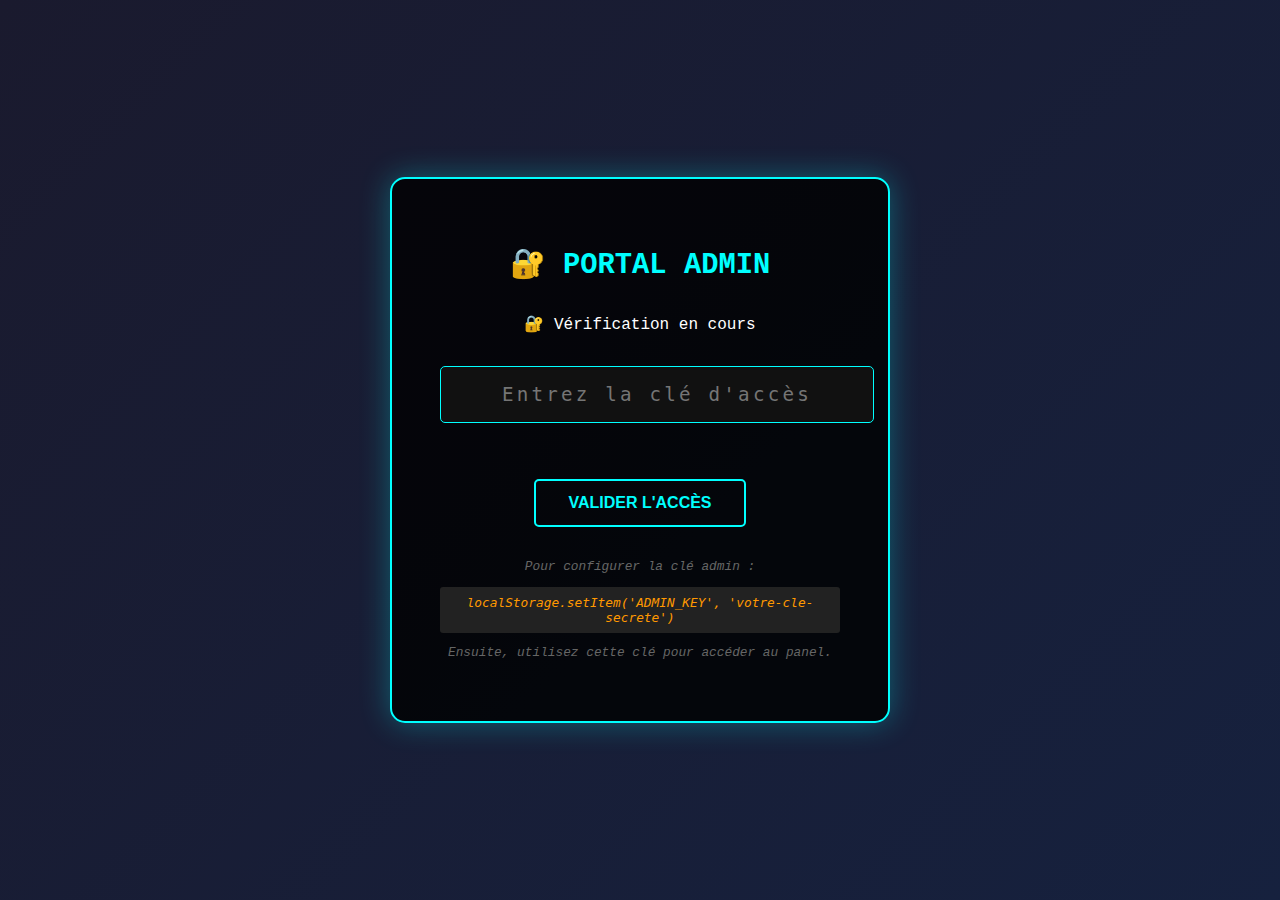
<file: s3cr3t-admin-portal/index.html>
<!DOCTYPE html>
<html lang="fr">
<head>
    <meta charset="UTF-8">
    <title>Accès Administrateur</title>
    <style>
        body {
            background: linear-gradient(135deg, #1a1a2e 0%, #16213e 100%);
            color: white;
            font-family: 'Courier New', monospace;
            height: 100vh;
            display: flex;
            justify-content: center;
            align-items: center;
            margin: 0;
        }
        
        .portal {
            background: rgba(0, 0, 0, 0.8);
            padding: 3rem;
            border-radius: 15px;
            border: 2px solid #00ffff;
            box-shadow: 0 0 30px rgba(0, 255, 255, 0.3);
            text-align: center;
            max-width: 400px;
            width: 90%;
        }
        
        h1 {
            color: #00ffff;
            margin-bottom: 2rem;
            font-size: 1.8rem;
        }
        
        .password-input {
            width: 100%;
            padding: 1rem;
            font-size: 1.2rem;
            background: #111;
            color: #0f0;
            border: 1px solid #00ffff;
            border-radius: 5px;
            text-align: center;
            letter-spacing: 0.2rem;
            font-family: monospace;
        }
        
        .submit-btn {
            margin-top: 1.5rem;
            padding: 0.8rem 2rem;
            background: transparent;
            color: #00ffff;
            border: 2px solid #00ffff;
            border-radius: 5px;
            cursor: pointer;
            font-size: 1rem;
            font-weight: bold;
            transition: all 0.3s;
        }
        
        .submit-btn:hover {
            background: #00ffff;
            color: #000;
        }
        
        .error {
            color: #ff4444;
            margin-top: 1rem;
            display: none;
        }
        
        .hint {
            color: #666;
            font-size: 0.8rem;
            margin-top: 2rem;
            font-style: italic;
        }
        
        .admin-key {
            color: #ff9900;
            background: #222;
            padding: 0.5rem;
            border-radius: 3px;
            font-family: monospace;
            margin-top: 0.5rem;
        }
    </style>
</head>
<body>
    <div class="portal">
        <h1>🔐 PORTAL ADMIN</h1>
        <p>Accès restreint au personnel autorisé</p>
        
        <div style="margin: 2rem 0;">
            <input type="password" 
                   id="adminKey" 
                   class="password-input" 
                   placeholder="Entrez la clé d'accès"
                   autocomplete="off">
            <div id="errorMessage" class="error">Clé incorrecte</div>
        </div>
        
        <button onclick="verifyAccess()" class="submit-btn">
            VALIDER L'ACCÈS
        </button>
        
        <div class="hint">
            <p>Pour configurer la clé admin :</p>
            <div class="admin-key">localStorage.setItem('ADMIN_KEY', 'votre-cle-secrete')</div>
            <p>Ensuite, utilisez cette clé pour accéder au panel.</p>
        </div>
    </div>
    
    <script>
        // Fonction de vérification
        function verifyAccess() {
            const inputKey = document.getElementById('adminKey').value;
            const storedKey = localStorage.getItem('ADMIN_KEY');
            
            // Clé par défaut (à changer!)
            const defaultKey = "ADMIN123";
            
            // Vérifie si la clé correspond
            if (inputKey === (storedKey || defaultKey)) {
                // Crée une session admin
                sessionStorage.setItem('adminAuthenticated', 'true');
                sessionStorage.setItem('loginTime', Date.now());
                
                // Redirige vers le panel admin
                window.location.href = "../panel/";
            } else {
                // Affiche l'erreur avec effet
                const error = document.getElementById('errorMessage');
                error.style.display = 'block';
                document.getElementById('adminKey').style.borderColor = '#ff4444';
                
                // Secoue l'input
                document.getElementById('adminKey').classList.add('shake');
                setTimeout(() => {
                    document.getElementById('adminKey').classList.remove('shake');
                }, 500);
            }
        }
        
        // Permet d'appuyer sur Enter
        document.getElementById('adminKey').addEventListener('keypress', function(e) {
            if (e.key === 'Enter') {
                verifyAccess();
            }
        });
        
        // Animation shake
        const style = document.createElement('style');
        style.textContent = `
            .shake {
                animation: shake 0.5s;
            }
            @keyframes shake {
                0%, 100% { transform: translateX(0); }
                25% { transform: translateX(-10px); }
                75% { transform: translateX(10px); }
            }
        `;
        document.head.appendChild(style);
        
        // Effet de terminal
        let dots = 0;
        setInterval(() => {
            const status = ['🔐 Vérification en cours', '🔐 Vérification en cours.', 
                           '🔐 Vérification en cours..', '🔐 Vérification en cours...'];
            document.querySelector('p').textContent = status[dots % 4];
            dots++;
        }, 500);
    </script>
</body>
  </html>
</file>
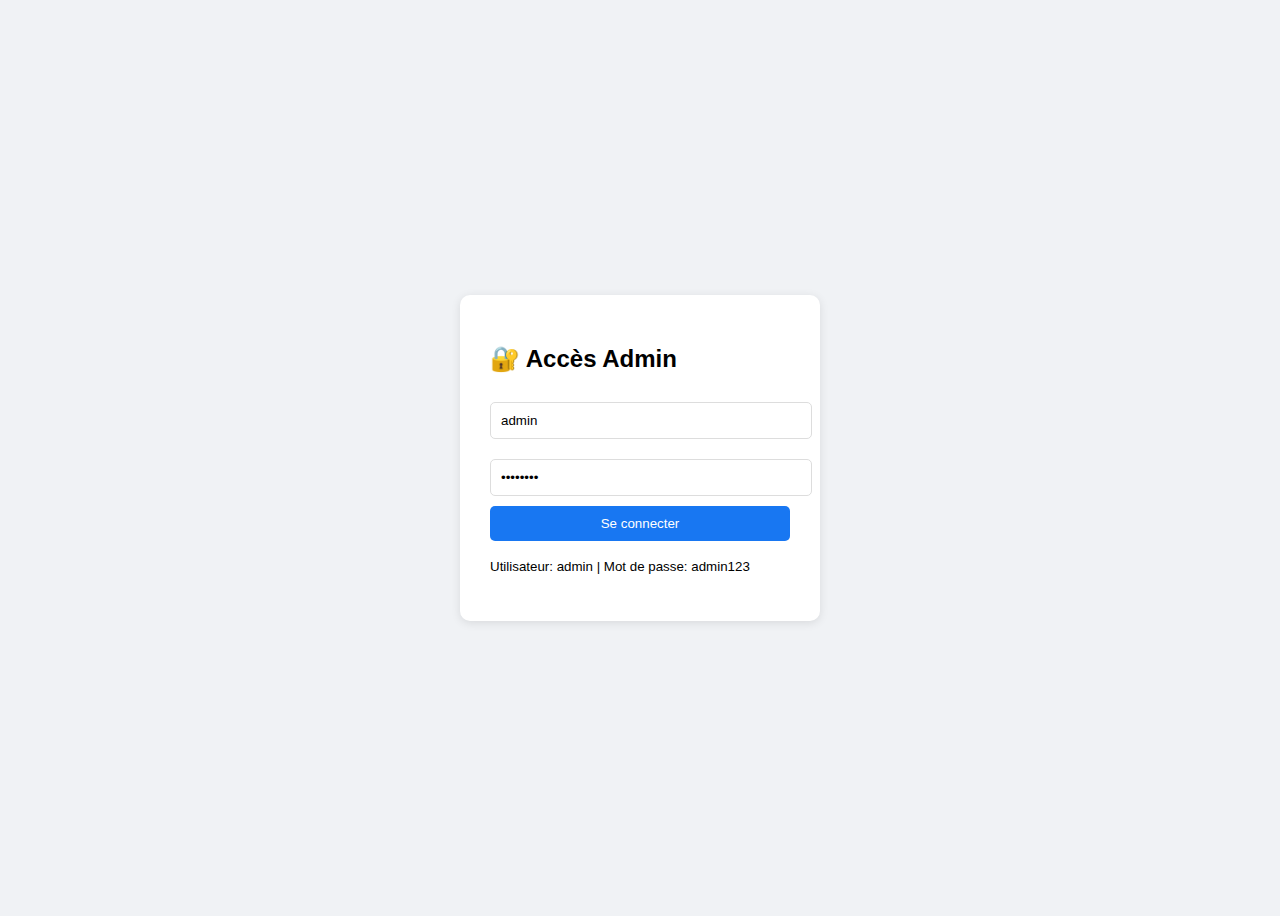
<file: admin-dashboard.html>
<!DOCTYPE html>
<html>
<head>
    <title>Dashboard Admin</title>
    <style>
        body { font-family: Arial; margin: 0; }
        header { background: #1877f2; color: white; padding: 15px; display: flex; justify-content: space-between; }
        .sidebar { width: 200px; background: #333; color: white; height: 100vh; padding: 20px; position: fixed; }
        .content { margin-left: 220px; padding: 20px; }
        .card { background: white; padding: 20px; margin: 10px 0; border-radius: 5px; box-shadow: 0 2px 5px rgba(0,0,0,0.1); }
        button { padding: 8px 15px; margin: 5px; border: none; border-radius: 4px; cursor: pointer; }
        .btn-primary { background: #1877f2; color: white; }
        .btn-danger { background: #dc3545; color: white; }
    </style>
</head>
<body>
    <header>
        <h2>⚙️ Panel Admin</h2>
        <div>
            <span id="user">Admin</span>
            <button onclick="logout()" class="btn-danger">Déconnexion</button>
        </div>
    </header>
    
    <div class="sidebar">
        <h3>Menu</h3>
        <div><a href="#dashboard" onclick="showSection('dashboard')">📊 Dashboard</a></div>
        <div><a href="#articles" onclick="showSection('articles')">📝 Articles</a></div>
        <div><a href="#users" onclick="showSection('users')">👥 Utilisateurs</a></div>
        <div><a href="#settings" onclick="showSection('settings')">⚙️ Paramètres</a></div>
    </div>
    
    <div class="content">
        <!-- Section Dashboard -->
        <div id="dashboard" class="section">
            <h2>Tableau de bord</h2>
            <div class="card">
                <h3>Statistiques</h3>
                <p>Visiteurs aujourd'hui: <strong id="visitors">245</strong></p>
                <p>Articles publiés: <strong id="articlesCount">12</strong></p>
                <p>Commentaires: <strong id="comments">8</strong></p>
            </div>
            
            <div class="card">
                <h3>Actions rapides</h3>
                <button class="btn-primary" onclick="newArticle()">Nouvel article</button>
                <button class="btn-primary" onclick="viewStats()">Voir stats</button>
                <button class="btn-primary" onclick="backup()">Sauvegarder</button>
            </div>
        </div>
        
        <!-- Section Articles -->
        <div id="articles" class="section" style="display:none;">
            <h2>Gestion des articles</h2>
            <div class="card">
                <h3>Nouvel article</h3>
                <input type="text" id="articleTitle" placeholder="Titre" style="width: 100%; margin: 5px 0;">
                <textarea id="articleContent" placeholder="Contenu" style="width: 100%; height: 100px; margin: 5px 0;"></textarea>
                <button class="btn-primary" onclick="addArticle()">Publier</button>
            </div>
            
            <div class="card">
                <h3>Articles existants</h3>
                <div id="articlesList">
                    <!-- Articles apparaissent ici -->
                </div>
            </div>
        </div>
        
        <!-- Section Utilisateurs -->
        <div id="users" class="section" style="display:none;">
            <h2>Gestion des utilisateurs</h2>
            <div class="card">
                <table style="width: 100%; border-collapse: collapse;">
                    <tr><th>ID</th><th>Nom</th><th>Email</th><th>Actions</th></tr>
                    <tr><td>1</td><td>Admin</td><td>admin@site.com</td><td><button disabled>Admin</button></td></tr>
                    <tr><td>2</td><td>Éditeur</td><td>editeur@site.com</td><td><button>Modifier</button></td></tr>
                </table>
            </div>
        </div>
    </div>

    <script>
        // Vérifie la session
        if (!sessionStorage.getItem('admin')) {
            window.location.href = "admin-login.html";
        }
        
        // Charge les données
        loadArticles();
        
        function showSection(sectionId) {
            // Cache toutes les sections
            document.querySelectorAll('.section').forEach(s => s.style.display = 'none');
            // Affiche la section demandée
            document.getElementById(sectionId).style.display = 'block';
        }
        
        function loadArticles() {
            const articles = JSON.parse(localStorage.getItem('articles')) || [
                {id: 1, title: "Bienvenue", content: "Premier article", date: "2024-01-01"}
            ];
            
            const container = document.getElementById('articlesList');
            container.innerHTML = '';
            
            articles.forEach(article => {
                container.innerHTML += `
                    <div style="border: 1px solid #ddd; padding: 10px; margin: 5px 0;">
                        <h4>${article.title}</h4>
                        <p>${article.content}</p>
                        <small>${article.date}</small>
                        <button onclick="deleteArticle(${article.id})">Supprimer</button>
                    </div>
                `;
            });
            
            document.getElementById('articlesCount').textContent = articles.length;
        }
        
        function addArticle() {
            const title = document.getElementById('articleTitle').value;
            const content = document.getElementById('articleContent').value;
            
            if (!title || !content) {
                alert("Veuillez remplir tous les champs");
                return;
            }
            
            const articles = JSON.parse(localStorage.getItem('articles')) || [];
            const newArticle = {
                id: articles.length + 1,
                title: title,
                content: content,
                date: new Date().toLocaleDateString('fr-FR')
            };
            
            articles.push(newArticle);
            localStorage.setItem('articles', JSON.stringify(articles));
            
            // Réinitialise le formulaire
            document.getElementById('articleTitle').value = '';
            document.getElementById('articleContent').value = '';
            
            // Recharge la liste
            loadArticles();
            
            alert("Article ajouté avec succès !");
        }
        
        function deleteArticle(id) {
            if (confirm("Supprimer cet article ?")) {
                let articles = JSON.parse(localStorage.getItem('articles')) || [];
                articles = articles.filter(a => a.id !== id);
                localStorage.setItem('articles', JSON.stringify(articles));
                loadArticles();
            }
        }
        
        function logout() {
            sessionStorage.removeItem('admin');
            window.location.href = "admin-login.html";
        }
        
        // Vérifie l'expiration de session toutes les minutes
        setInterval(() => {
            const loginTime = parseInt(sessionStorage.getItem('loginTime'));
            if (Date.now() - loginTime > 60 * 60 * 1000) { // 1 heure
                logout();
            }
        }, 60000);
    </script>
</body>
  </html>
</file>
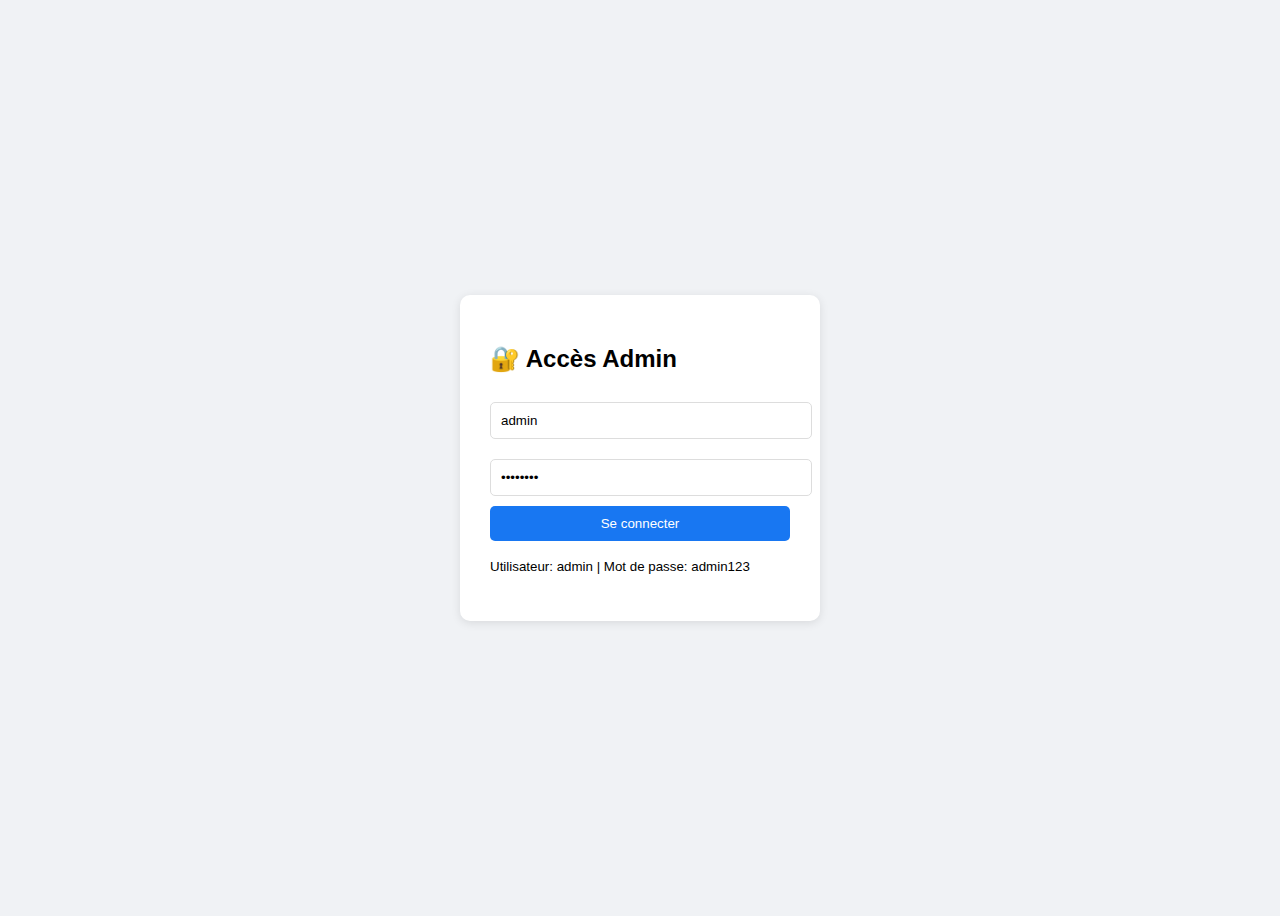
<file: admin-login.html>
<!DOCTYPE html>
<html>
<head>
    <title>Accès Admin</title>
    <style>
        body { font-family: Arial; background: #f0f2f5; display: flex; justify-content: center; align-items: center; height: 100vh; }
        .login-box { background: white; padding: 30px; border-radius: 10px; box-shadow: 0 2px 10px rgba(0,0,0,0.1); width: 300px; }
        input { width: 100%; padding: 10px; margin: 10px 0; border: 1px solid #ddd; border-radius: 5px; }
        button { width: 100%; padding: 10px; background: #1877f2; color: white; border: none; border-radius: 5px; cursor: pointer; }
        .error { color: red; margin-top: 10px; }
    </style>
</head>
<body>
    <div class="login-box">
        <h2>🔐 Accès Admin</h2>
        <input type="text" id="username" placeholder="Nom d'utilisateur" value="admin">
        <input type="password" id="password" placeholder="Mot de passe" value="admin123">
        <button onclick="login()">Se connecter</button>
        <div id="error" class="error"></div>
        <p><small>Utilisateur: admin | Mot de passe: admin123</small></p>
    </div>

    <script>
        function login() {
            const username = document.getElementById('username').value;
            const password = document.getElementById('password').value;
            
            if (username === "admin" && password === "admin123") {
                // Crée une session
                sessionStorage.setItem('admin', 'true');
                sessionStorage.setItem('loginTime', Date.now());
                // Redirige vers le dashboard
                window.location.href = "admin-dashboard.html";
            } else {
                document.getElementById('error').textContent = "Identifiants incorrects !";
            }
        }
        
        // Permet d'appuyer sur Enter
        document.addEventListener('keypress', function(e) {
            if (e.key === 'Enter') login();
        });
    </script>
</body>
</html>
</file>
